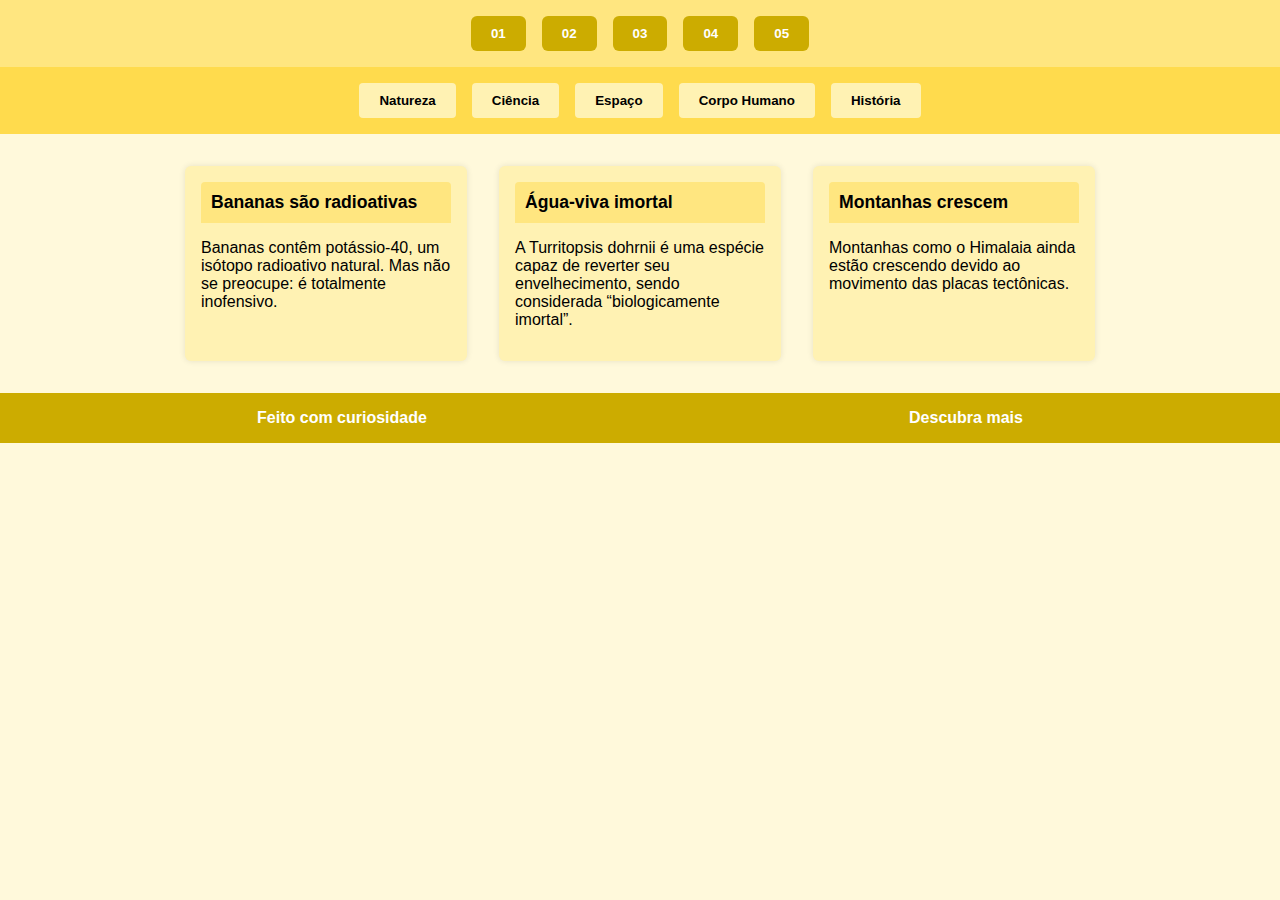
<file: index.html>
<!DOCTYPE html>
<html lang="pt-BR">
<head>
  <meta charset="UTF-8" />
  <title>Curiosidades do Mundo</title>
  <link rel="stylesheet" href="estilo.css" />
</head>
<body>
  <div id="layout">
    <div class="top-nav">
      <a href="pagina01.html"><button>01</button></a>
      <a href="pagina02.html"><button>02</button></a>
      <a href="pagina03.html"><button>03</button></a>
      <a href="pagina04.html"><button>04</button></a>
      <a href="pagina05.html"><button>05</button></a>
    </div>    </div>

    <div class="menu-bar">
      <button>Natureza</button>
      <button>Ciência</button>
      <button>Espaço</button>
      <button>Corpo Humano</button>
      <button>História</button>
    </div>

    <div class="card-container">
      <div class="card">
        <h3>Bananas são radioativas</h3>
        <p>Bananas contêm potássio-40, um isótopo radioativo natural. Mas não se preocupe: é totalmente inofensivo.</p>
      </div>
      <div class="card">
        <h3>Água-viva imortal</h3>
        <p>A Turritopsis dohrnii é uma espécie capaz de reverter seu envelhecimento, sendo considerada “biologicamente imortal”.</p>
      </div>
      <div class="card">
        <h3>Montanhas crescem</h3>
        <p>Montanhas como o Himalaia ainda estão crescendo devido ao movimento das placas tectônicas.</p>
      </div>
    </div>

    <footer class="footer">
      <div>Feito com curiosidade</div>
      <div>Descubra mais</div>
    </footer>
  </div>
</body>
</html>
</file>
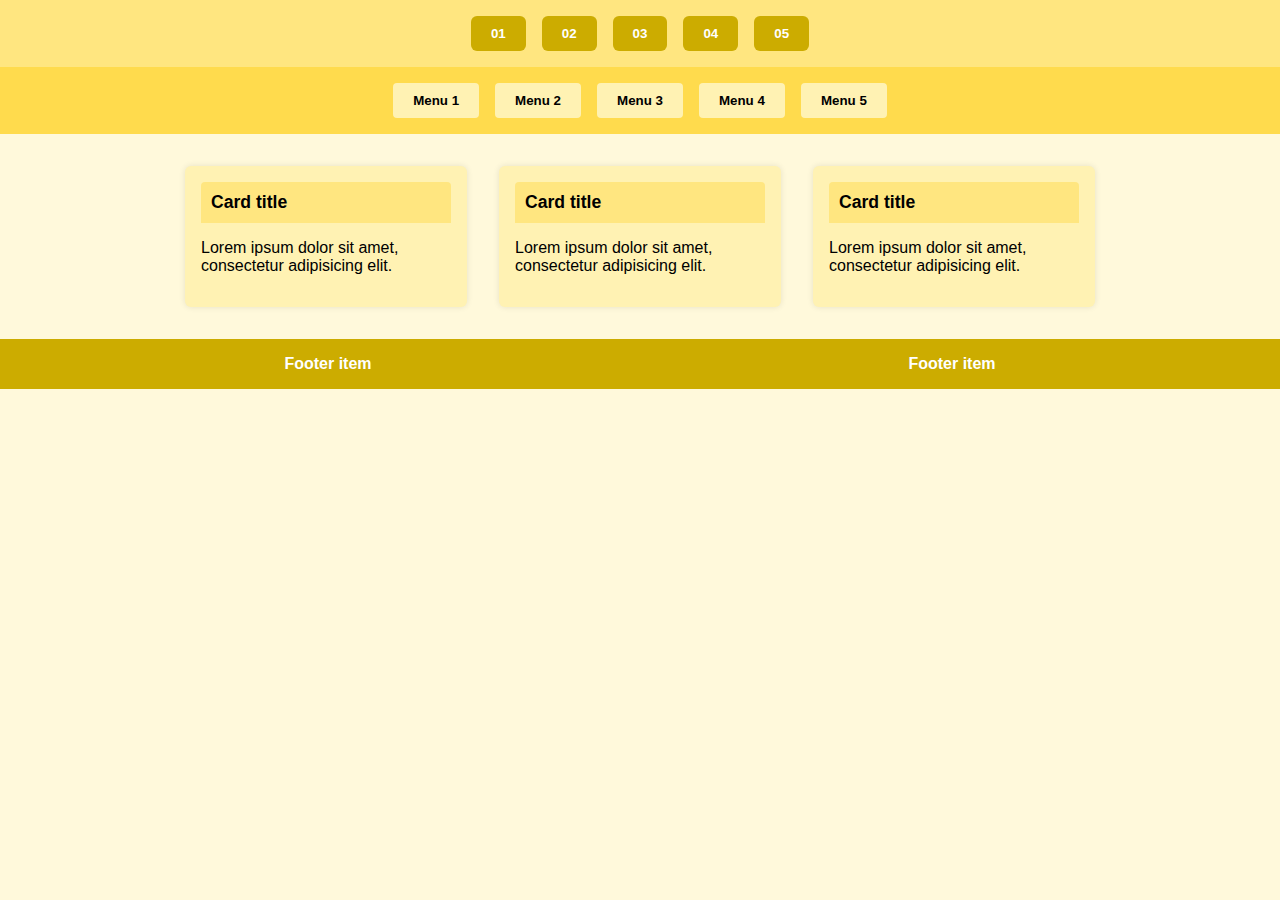
<file: 01.html>
<!DOCTYPE html>
<html lang="pt-BR">
<head>
  <meta charset="UTF-8" />
  <title>Layout 01</title>
  <link rel="stylesheet" href="estilo.css" />
</head>
<body>
  <div id="layout">
    <div class="top-nav">
      <button>01</button>
      <button>02</button>
      <button>03</button>
      <button>04</button>
      <button>05</button>
    </div>

    <div class="menu-bar">
      <button>Menu 1</button>
      <button>Menu 2</button>
      <button>Menu 3</button>
      <button>Menu 4</button>
      <button>Menu 5</button>
    </div>

    <div class="card-container">
      <div class="card">
        <h3>Card title</h3>
        <p>Lorem ipsum dolor sit amet, consectetur adipisicing elit.</p>
      </div>
      <div class="card">
        <h3>Card title</h3>
        <p>Lorem ipsum dolor sit amet, consectetur adipisicing elit.</p>
      </div>
      <div class="card">
        <h3>Card title</h3>
        <p>Lorem ipsum dolor sit amet, consectetur adipisicing elit.</p>
      </div>
    </div>

    <footer class="footer">
      <div>Footer item</div>
      <div>Footer item</div>
    </footer>
  </div>
</body>
</html>
</file>
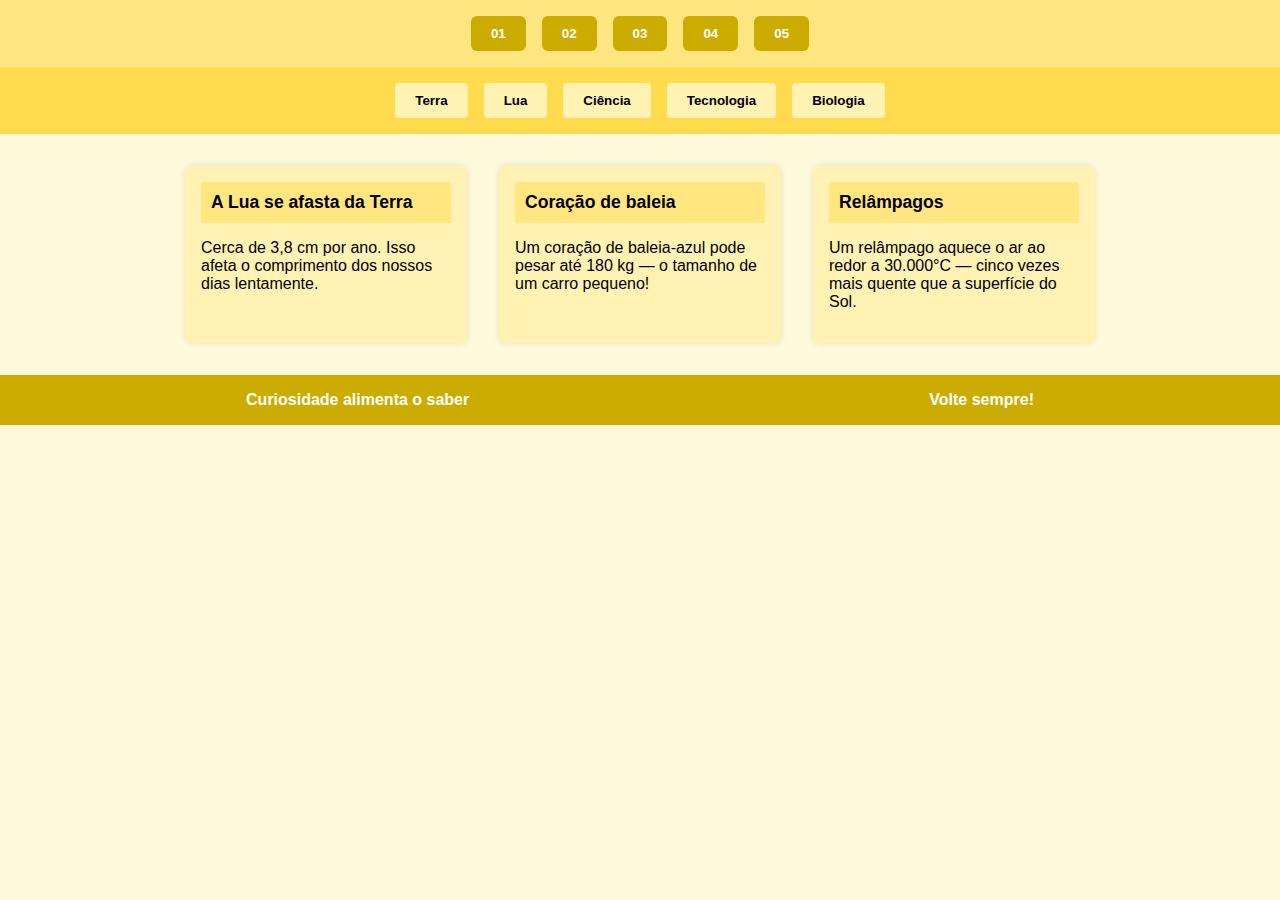
<file: 02.html>
<!DOCTYPE html>
<html lang="pt-BR">
<head>
  <meta charset="UTF-8" />
  <title>Fatos Surpreendentes</title>
  <link rel="stylesheet" href="estilo.css" />
</head>
<body>
  <div id="layout">
    <div class="top-nav">
      <button>01</button>
      <button>02</button>
      <button>03</button>
      <button>04</button>
      <button>05</button>
    </div>

    <div class="menu-bar">
      <button>Terra</button>
      <button>Lua</button>
      <button>Ciência</button>
      <button>Tecnologia</button>
      <button>Biologia</button>
    </div>

    <div class="card-container">
      <div class="card">
        <h3>A Lua se afasta da Terra</h3>
        <p>Cerca de 3,8 cm por ano. Isso afeta o comprimento dos nossos dias lentamente.</p>
      </div>
      <div class="card">
        <h3>Coração de baleia</h3>
        <p>Um coração de baleia-azul pode pesar até 180 kg — o tamanho de um carro pequeno!</p>
      </div>
      <div class="card">
        <h3>Relâmpagos</h3>
        <p>Um relâmpago aquece o ar ao redor a 30.000°C — cinco vezes mais quente que a superfície do Sol.</p>
      </div>
    </div>

    <footer class="footer">
      <div>Curiosidade alimenta o saber</div>
      <div>Volte sempre!</div>
    </footer>
  </div>
</body>
</html>
</file>
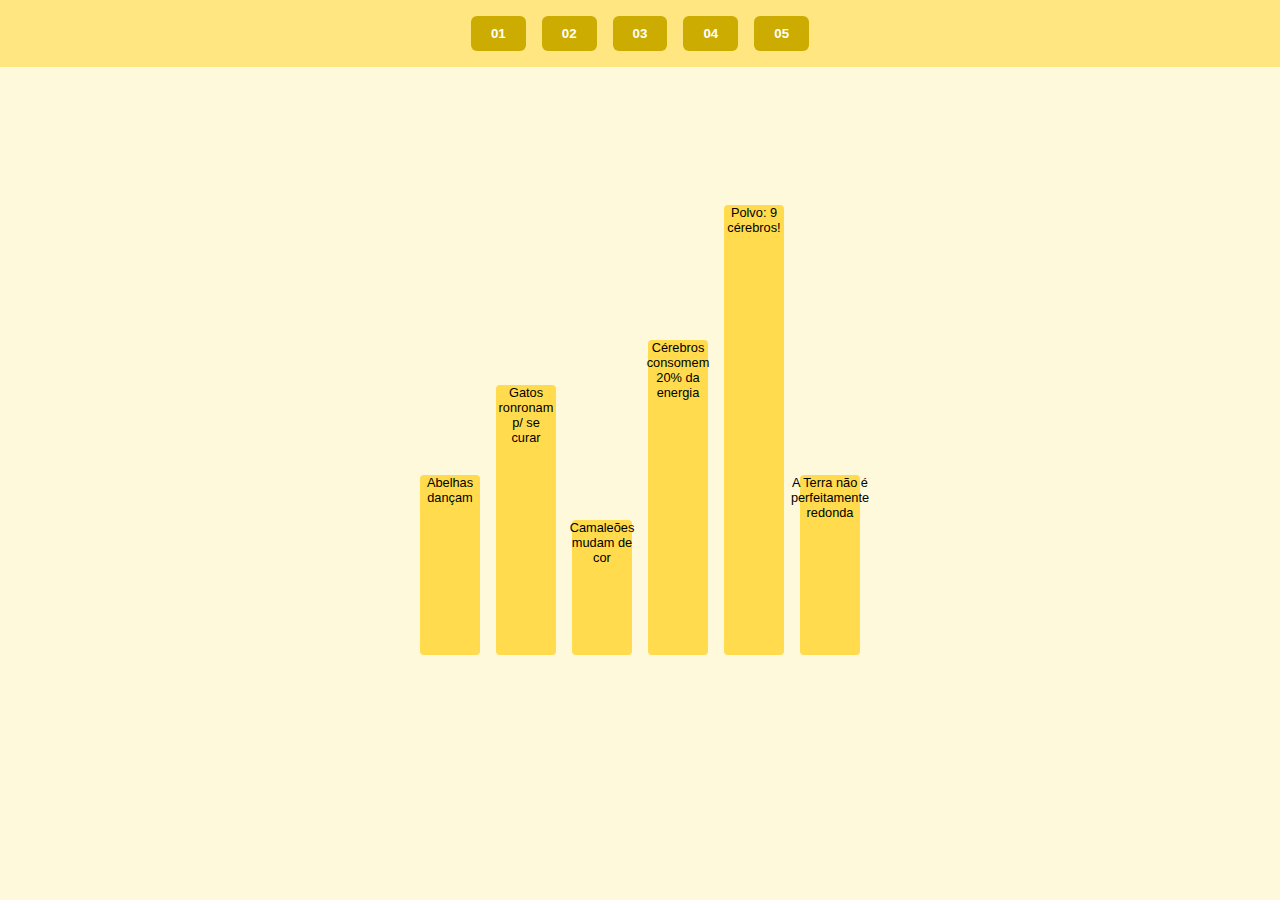
<file: 03.html>
<!DOCTYPE html>
<html lang="pt-BR">
<head>
  <meta charset="UTF-8" />
  <title>Curiosidades em Altura</title>
  <link rel="stylesheet" href="estilo.css" />
</head>
<body>
  <div id="layout">
    <div class="top-nav">
      <button>01</button>
      <button>02</button>
      <button>03</button>
      <button>04</button>
      <button>05</button>
    </div>

    <div class="bar-chart">
      <div class="bar" style="height: 20vh;">Abelhas dançam</div>
      <div class="bar" style="height: 30vh;">Gatos ronronam p/ se curar</div>
      <div class="bar" style="height: 15vh;">Camaleões mudam de cor</div>
      <div class="bar" style="height: 35vh;">Cérebros consomem 20% da energia</div>
      <div class="bar" style="height: 50vh;">Polvo: 9 cérebros!</div>
      <div class="bar" style="height: 20vh;">A Terra não é perfeitamente redonda</div>
    </div>
  </div>
</body>
</html>
</file>
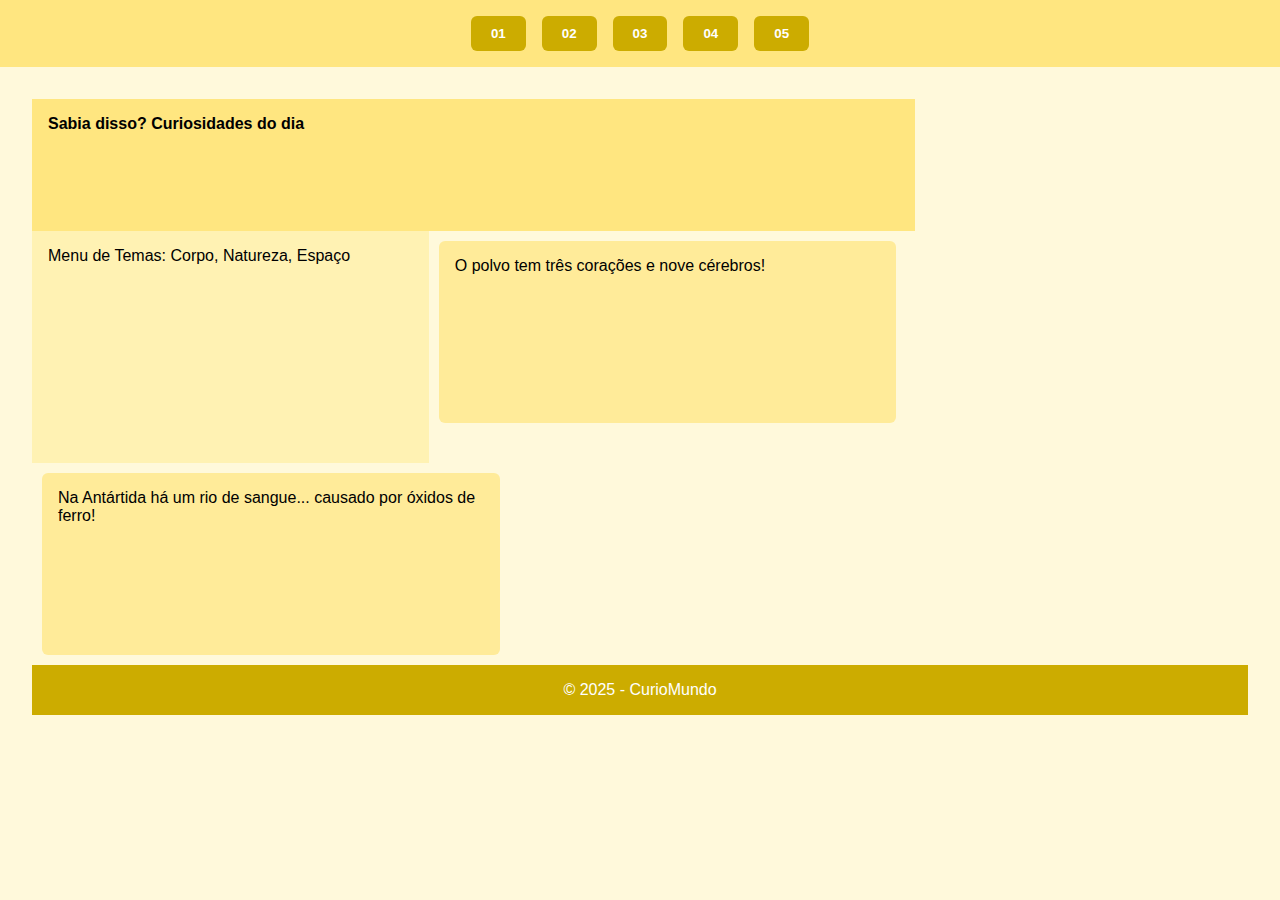
<file: 04.html>
<!DOCTYPE html>
<html lang="pt-BR">
<head>
  <meta charset="UTF-8" />
  <title>Curiosidades em Destaque</title>
  <link rel="stylesheet" href="estilo.css" />
</head>
<body>
  <div id="layout">
    <div class="top-nav">
      <button>01</button>
      <button>02</button>
      <button>03</button>
      <button>04</button>
      <button>05</button>
    </div>

    <div class="page-layout">
      <header class="header">Sabia disso? Curiosidades do dia</header>
      <nav class="menu">Menu de Temas: Corpo, Natureza, Espaço</nav>
      <article class="article">O polvo tem três corações e nove cérebros!</article>
      <article class="article">Na Antártida há um rio de sangue... causado por óxidos de ferro!</article>
      <footer class="footer-alt">© 2025 - CurioMundo</footer>
    </div>
  </div>
</body>
</html>
</file>
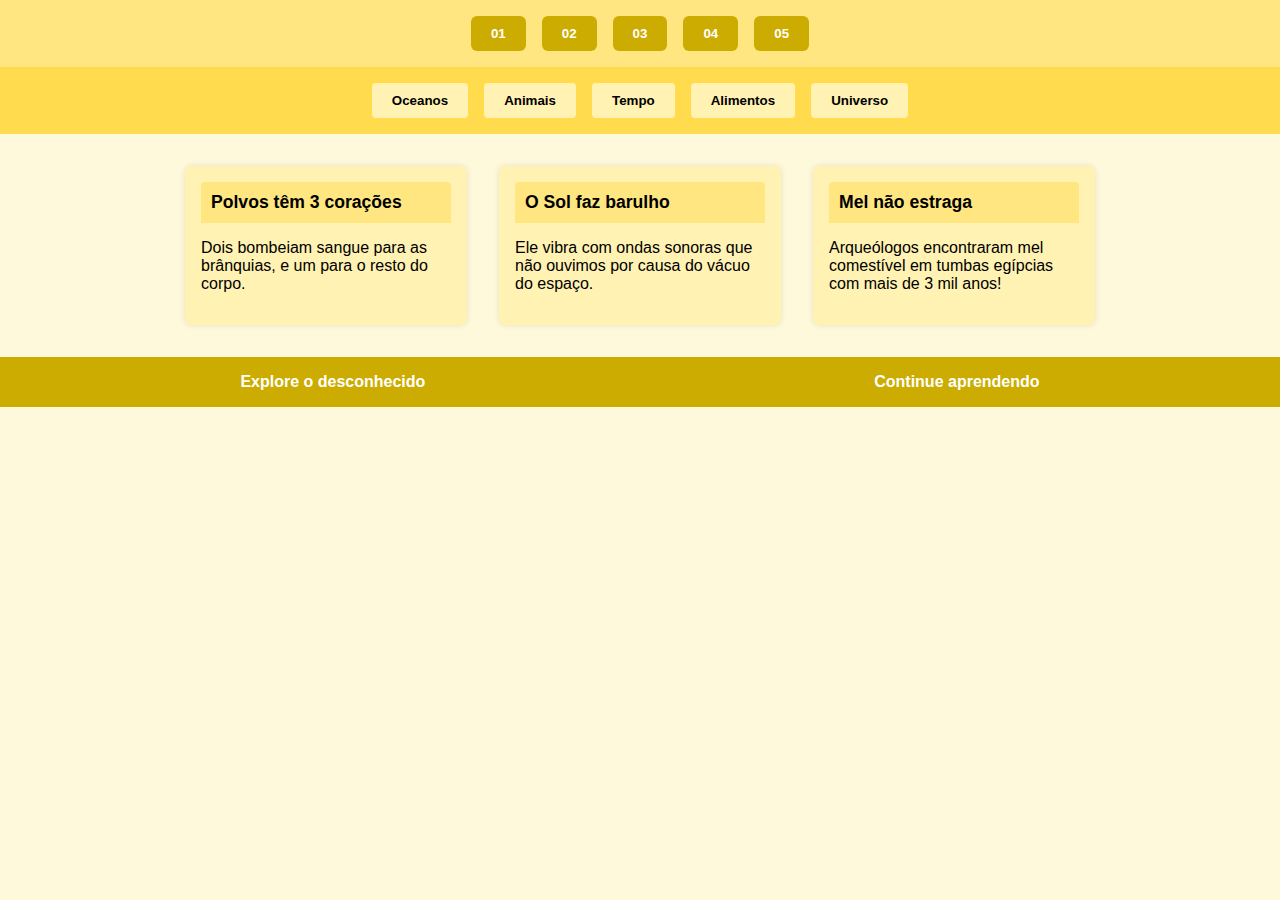
<file: pagina01.html>
<!DOCTYPE html>
<html lang="pt-BR">
<head>
  <meta charset="UTF-8" />
  <title>Curiosidades Incríveis</title>
  <link rel="stylesheet" href="estilo.css" />
</head>
<body>
  <div id="layout">
    <div class="top-nav">
      <a href="pagina01.html"><button>01</button></a>
      <a href="pagina02.html"><button>02</button></a>
      <a href="pagina03.html"><button>03</button></a>
      <a href="pagina04.html"><button>04</button></a>
      <a href="pagina05.html"><button>05</button></a>
  </div>
    
    </div>

    <div class="menu-bar">
      <button>Oceanos</button>
      <button>Animais</button>
      <button>Tempo</button>
      <button>Alimentos</button>
      <button>Universo</button>
    </div>

    <div class="card-container">
      <div class="card">
        <h3>Polvos têm 3 corações</h3>
        <p>Dois bombeiam sangue para as brânquias, e um para o resto do corpo.</p>
      </div>
      <div class="card">
        <h3>O Sol faz barulho</h3>
        <p>Ele vibra com ondas sonoras que não ouvimos por causa do vácuo do espaço.</p>
      </div>
      <div class="card">
        <h3>Mel não estraga</h3>
        <p>Arqueólogos encontraram mel comestível em tumbas egípcias com mais de 3 mil anos!</p>
      </div>
    </div>

    <footer class="footer">
      <div>Explore o desconhecido</div>
      <div>Continue aprendendo</div>
    </footer>
  </div>
</body>
</html>
</file>
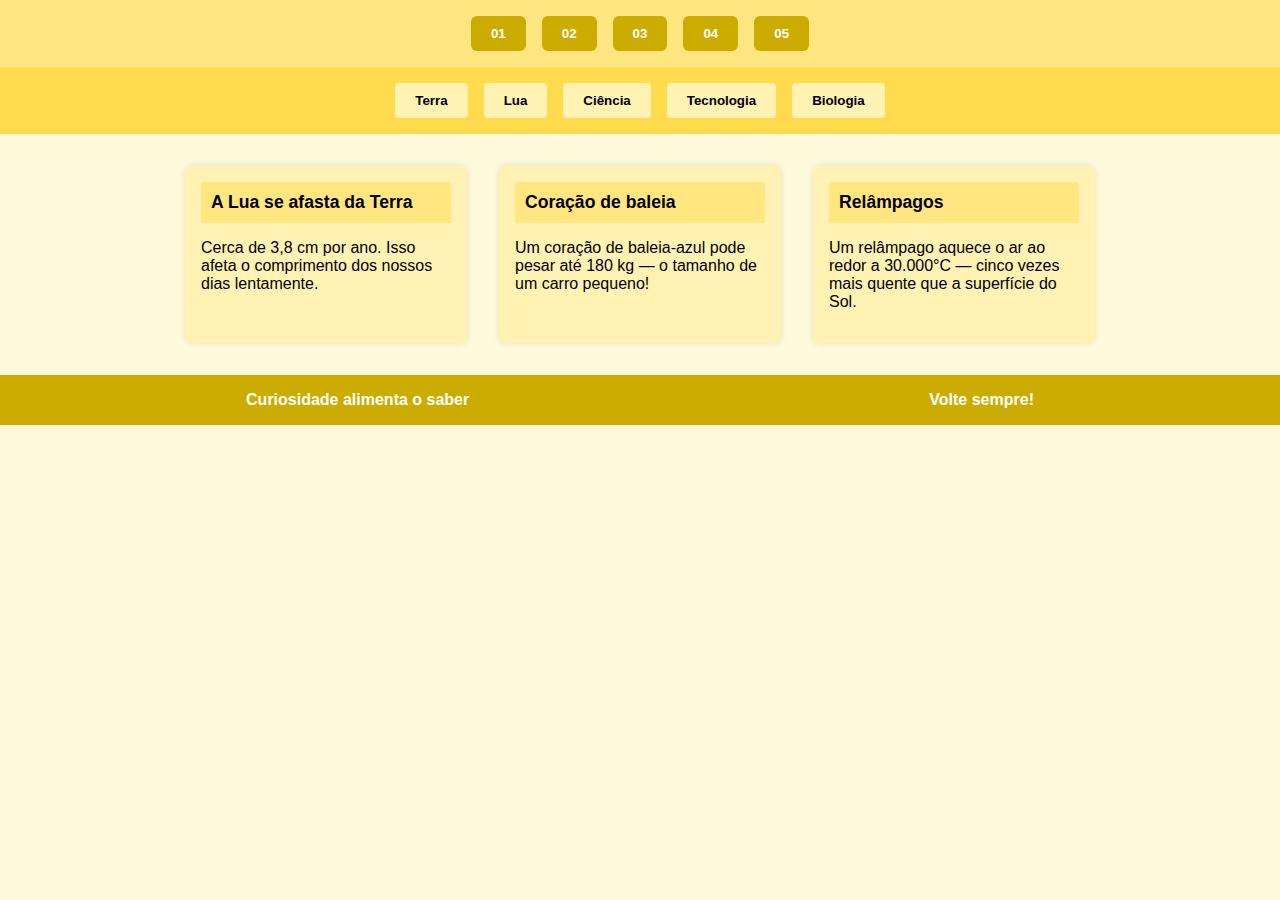
<file: pagina02.html>
<!DOCTYPE html>
<html lang="pt-BR">
<head>
  <meta charset="UTF-8" />
  <title>Fatos Surpreendentes</title>
  <link rel="stylesheet" href="estilo.css" />
</head>
<body>
  <div id="layout">
    <div class="top-nav">
      <a href="pagina01.html"><button>01</button></a>
      <a href="pagina02.html"><button>02</button></a>
      <a href="pagina03.html"><button>03</button></a>
      <a href="pagina04.html"><button>04</button></a>
      <a href="pagina05.html"><button>05</button></a>
    </div>     

    <div class="menu-bar">
      <button>Terra</button>
      <button>Lua</button>
      <button>Ciência</button>
      <button>Tecnologia</button>
      <button>Biologia</button>
    </div>

    <div class="card-container">
      <div class="card">
        <h3>A Lua se afasta da Terra</h3>
        <p>Cerca de 3,8 cm por ano. Isso afeta o comprimento dos nossos dias lentamente.</p>
      </div>
      <div class="card">
        <h3>Coração de baleia</h3>
        <p>Um coração de baleia-azul pode pesar até 180 kg — o tamanho de um carro pequeno!</p>
      </div>
      <div class="card">
        <h3>Relâmpagos</h3>
        <p>Um relâmpago aquece o ar ao redor a 30.000°C — cinco vezes mais quente que a superfície do Sol.</p>
      </div>
    </div>

    <footer class="footer">
      <div>Curiosidade alimenta o saber</div>
      <div>Volte sempre!</div>
    </footer>
  </div>
</body>
</html>
</file>
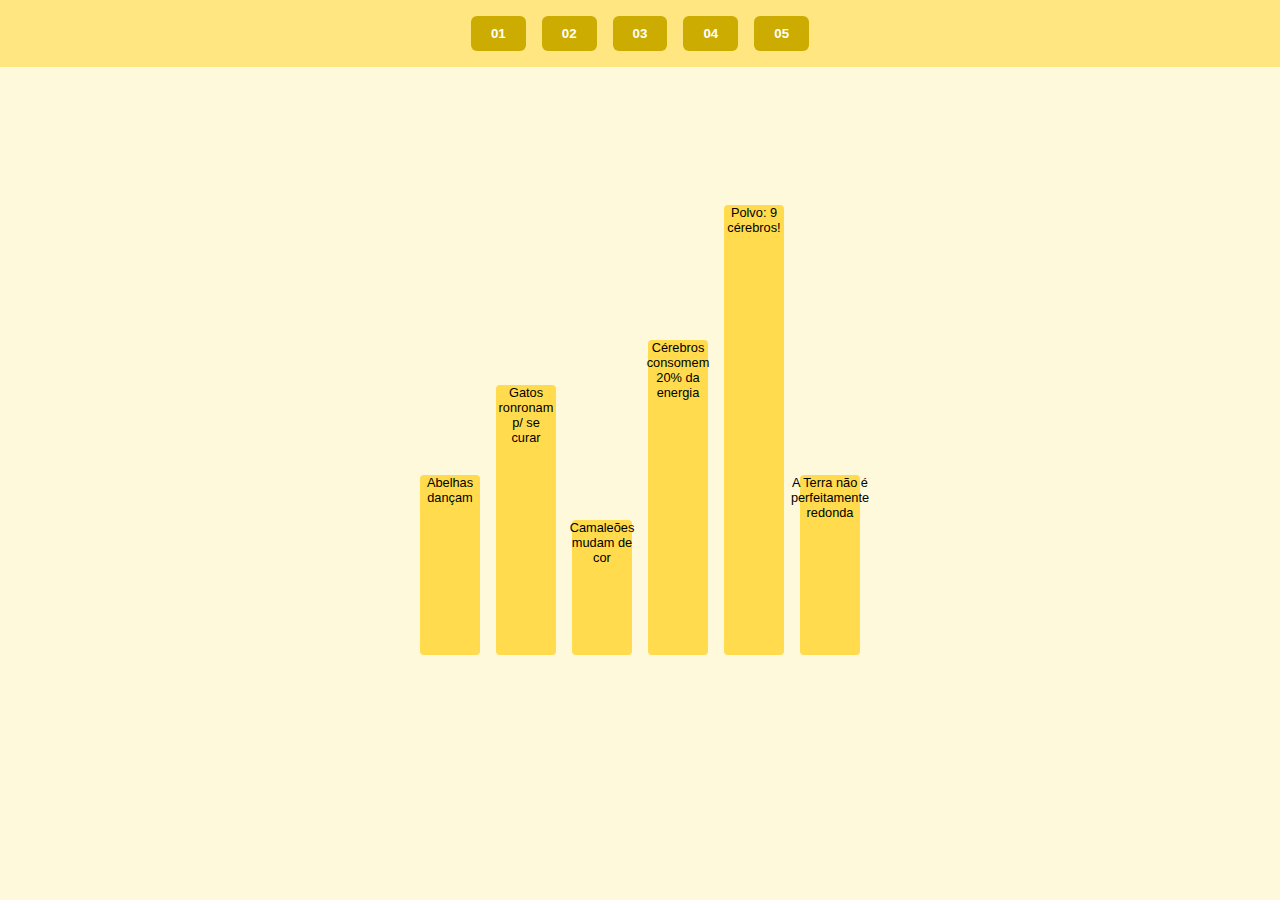
<file: pagina03.html>
<!DOCTYPE html>
<html lang="pt-BR">
<head>
  <meta charset="UTF-8" />
  <title>Curiosidades em Altura</title>
  <link rel="stylesheet" href="estilo.css" />
</head>
<body>
  <div id="layout">
    <div class="top-nav">
      <a href="pagina01.html"><button>01</button></a>
      <a href="pagina02.html"><button>02</button></a>
      <a href="pagina03.html"><button>03</button></a>
      <a href="pagina04.html"><button>04</button></a>
      <a href="pagina05.html"><button>05</button></a>
    </div>


    <div class="bar-chart">
      <div class="bar" style="height: 20vh;">Abelhas dançam</div>
      <div class="bar" style="height: 30vh;">Gatos ronronam p/ se curar</div>
      <div class="bar" style="height: 15vh;">Camaleões mudam de cor</div>
      <div class="bar" style="height: 35vh;">Cérebros consomem 20% da energia</div>
      <div class="bar" style="height: 50vh;">Polvo: 9 cérebros!</div>
      <div class="bar" style="height: 20vh;">A Terra não é perfeitamente redonda</div>
    </div>
  </div>
</body>
</html>
</file>
<file: estilo.css>
body {
  margin: 0;
  font-family: Arial, sans-serif;
  background-color: #fff9db;
}

#layout {
  width: 100%;
}

.top-nav {
  display: flex;
  justify-content: center;
  gap: 1rem;
  background-color: #ffe680;
  padding: 1rem;
}

.top-nav button {
  background-color: #ccac00;
  color: #fff;
  padding: 10px 20px;
  border: none;
  font-weight: bold;
  cursor: pointer;
  border-radius: 6px;
}

.menu-bar {
  display: flex;
  justify-content: center;
  gap: 1rem;
  background-color: #ffdb4d;
  padding: 1rem;
}

.menu-bar button {
  padding: 10px 20px;
  background-color: #fff2b3;
  border: none;
  font-weight: bold;
  border-radius: 4px;
}

.card-container {
  display: flex;
  justify-content: center;
  gap: 2rem;
  margin: 2rem;
}

.card {
  background-color: #fff2b3;
  padding: 1rem;
  width: 250px;
  border-radius: 6px;
  box-shadow: 0 0 6px rgba(0,0,0,0.1);
}

.card h3 {
  background-color: #ffe680;
  padding: 10px;
  margin: 0;
  font-size: 1.1rem;
  border-radius: 4px 4px 0 0;
}

.footer {
  display: flex;
  justify-content: space-around;
  background-color: #ccac00;
  color: white;
  padding: 1rem;
  font-weight: bold;
}

.footer-alt {
  background-color: #ccac00;
  color: white;
  text-align: center;
  padding: 1rem;
  width: 100%;
}

/* Layout 03: Gráfico de Barras */
.bar-chart {
  display: flex;
  justify-content: center;
  align-items: flex-end;
  gap: 1rem;
  margin: 3rem;
  height: 60vh;
}

.bar {
  width: 60px;
  background-color: #ffdb4d;
  color: #000;
  text-align: center;
  display: flex;
  align-items: flex-start;
  justify-content: center;
  font-size: 0.8rem;
  border-radius: 4px;
}

/* Layout 04: Página com Cabeçalho, Artigos e Menu */
.page-layout {
  display: flex;
  flex-wrap: wrap;
  margin: 2rem;
}

.header {
  background-color: #ffe680;
  width: 70%;
  height: 100px;
  padding: 1rem;
  font-weight: bold;
}

.menu {
  background-color: #fff2b3;
  width: 30%;
  height: 200px;
  padding: 1rem;
}

.article {
  background-color: #ffeb99;
  width: 35%;
  height: 150px;
  margin: 10px;
  padding: 1rem;
  border-radius: 6px;
}
</file>
